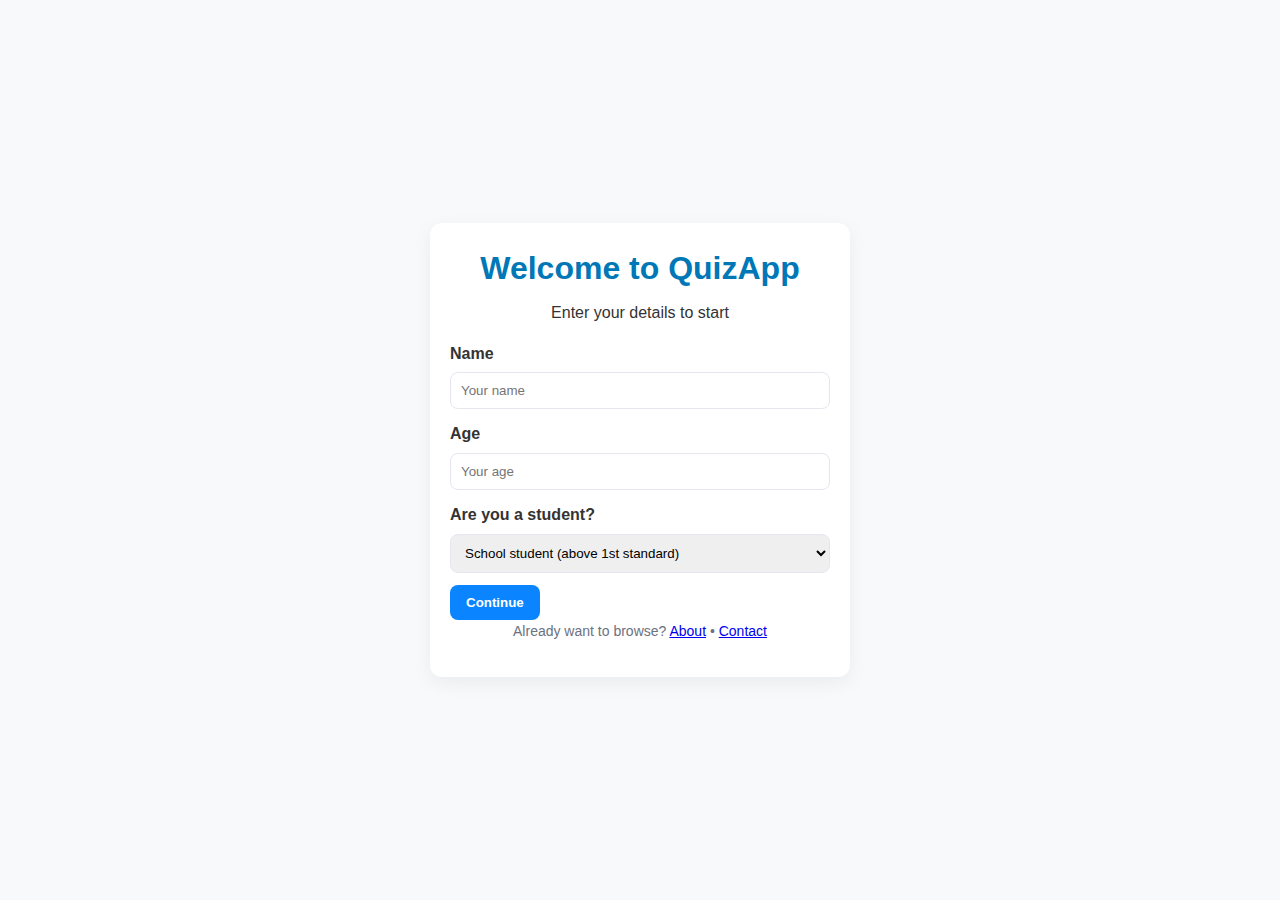
<file: index.html>
<!DOCTYPE html>
<html lang="en">

<head>
  <meta charset="utf-8" />
  <meta name="viewport" content="width=device-width,initial-scale=1" />
  <title>QuizApp — Login</title>
  <link rel="stylesheet" href="style.css">
</head>

<body>
  <main class="centered-page">
    <div class="card login-card">
      <h1>Welcome to QuizApp</h1>
      <p>Enter your details to start</p>

      <form id="loginForm">
        <label>Name
          <input type="text" id="name" required placeholder="Your name" />
        </label>

        <label>Age
          <input type="number" id="age" min="4" required placeholder="Your age" />
        </label>

        <label>Are you a student?
          <select id="level" required>
            <option value="school1">School student (above 1st standard)</option>
            <option value="school5">School student (above 5th standard)</option>
            <option value="college">College student</option>
            <option value="other">Other</option>
          </select>
        </label>

        <button class="btn" type="submit">Continue</button>
      </form>

      <p class="muted">Already want to browse? <a href="about.html">About</a> • <a href="about.html">Contact</a></p>
    </div>
  </main>

  <script>
    document.getElementById('loginForm').addEventListener('submit', function (e) {
      e.preventDefault();
      const name = document.getElementById('name').value.trim();
      const age = document.getElementById('age').value.trim();
      const level = document.getElementById('level').value;
      if (!name || !age) return alert('Please enter name and age.');
      // store user details
      localStorage.setItem('quiz_user', JSON.stringify({ name, age, level }));
      // go to categories
      location.href = 'categories.html';
    });
  </script>
</body>

</html>
</file>
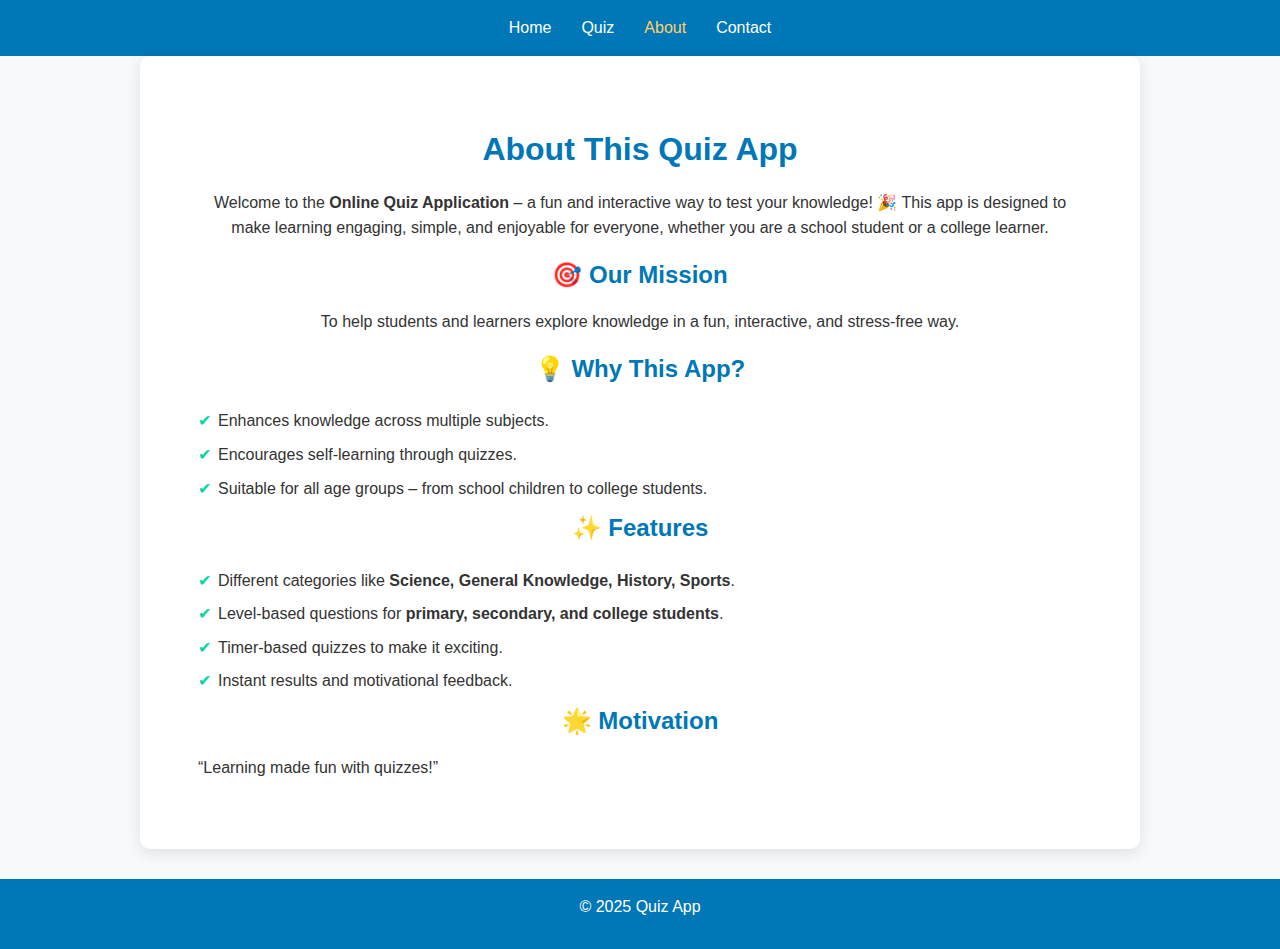
<file: about.html>
<!DOCTYPE html>
<html lang="en">

<head>
  <meta charset="UTF-8">
  <meta name="viewport" content="width=device-width, initial-scale=1.0">
  <title>About - Quiz App</title>
  <link rel="stylesheet" href="style.css">
</head>

<body>
  <!-- Navbar -->
  <header>
    <nav>
      <ul class="navbar">
        <li><a href="index.html">Home</a></li>
        <li><a href="quiz.html">Quiz</a></li>
        <li><a href="about.html" class="active">About</a></li>
        <li><a href="contact.html">Contact</a></li>
      </ul>
    </nav>
  </header>

  <!-- About Section -->
  <section class="about-section">
    <div class="container">
      <h1>About This Quiz App</h1>
      <p>
        Welcome to the <strong>Online Quiz Application</strong> – a fun and interactive way to test your knowledge! 🎉
        This app is designed to make learning engaging, simple, and enjoyable for everyone, whether you are a school
        student or a college learner.
      </p>

      <h2>🎯 Our Mission</h2>
      <p>To help students and learners explore knowledge in a fun, interactive, and stress-free way.</p>

      <h2>💡 Why This App?</h2>
      <ul>
        <li>Enhances knowledge across multiple subjects.</li>
        <li>Encourages self-learning through quizzes.</li>
        <li>Suitable for all age groups – from school children to college students.</li>
      </ul>

      <h2>✨ Features</h2>
      <ul>
        <li>Different categories like <strong>Science, General Knowledge, History, Sports</strong>.</li>
        <li>Level-based questions for <strong>primary, secondary, and college students</strong>.</li>
        <li>Timer-based quizzes to make it exciting.</li>
        <li>Instant results and motivational feedback.</li>

      </ul>



      <h2>🌟 Motivation</h2>
      <blockquote>“Learning made fun with quizzes!”</blockquote>
    </div>
  </section>

  <!-- Footer -->
  <footer>
    <p>© 2025 Quiz App </p>
  </footer>
</body>

</html>
</file>
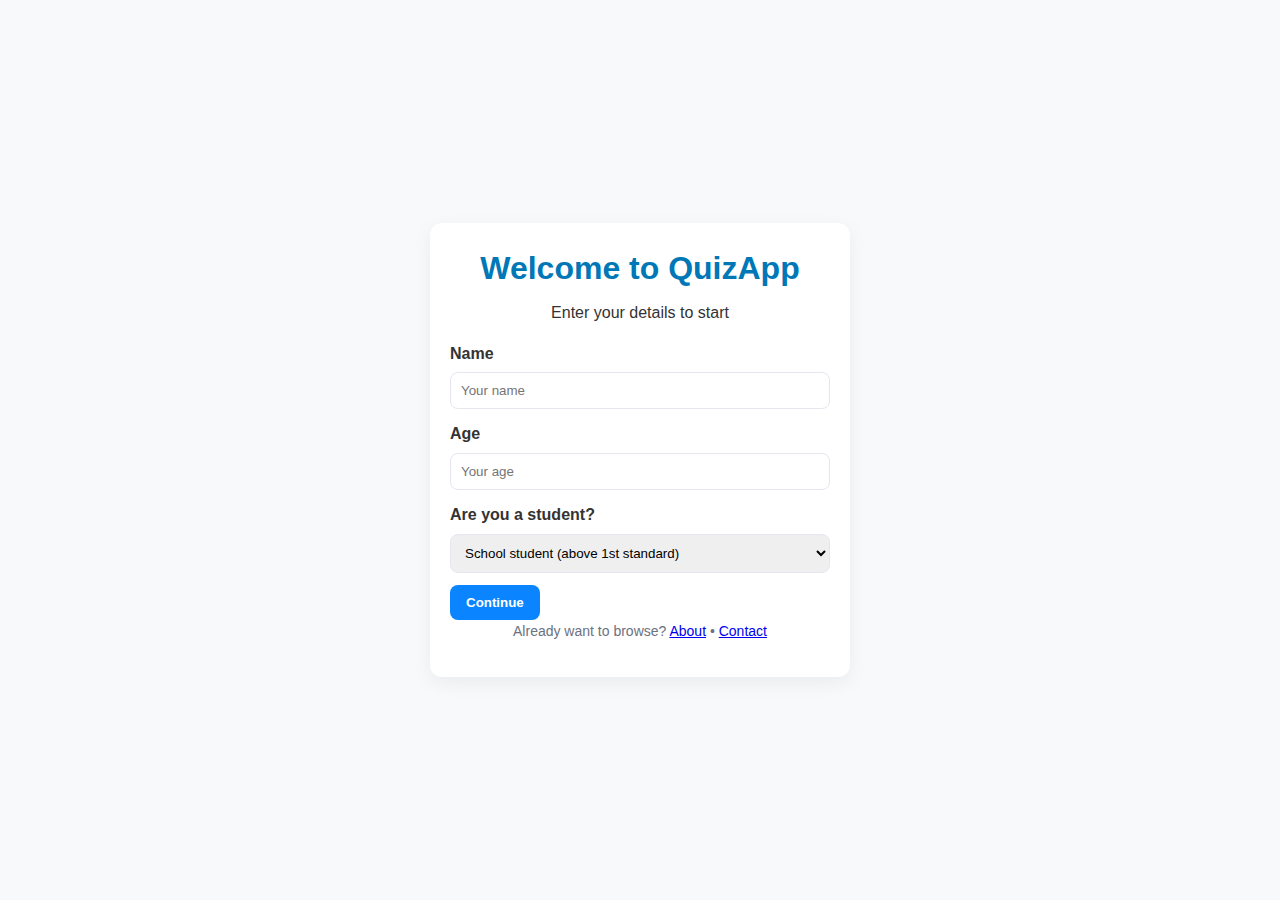
<file: categories.html>
<!DOCTYPE html>
<html lang="en">

<head>
  <meta charset="utf-8" />
  <meta name="viewport" content="width=device-width,initial-scale=1" />
  <title>QuizApp — Categories</title>
  <link rel="stylesheet" href="style.css">
</head>

<body>
  <header class="topbar">
    <h2>QuizApp</h2>
    <nav><a href="index.html">Logout</a> <a href="about.html">About</a></nav>
  </header>

  <main class="container">
    <section class="intro-card">
      <h1>Choose a Category</h1>
      <p id="welcomeText"></p>
    </section>

    <section class="grid categories-grid">
      <button class="card category-btn" data-cat="general">🎉 General Knowledge</button>
      <button class="card category-btn" data-cat="science">🔬 Science</button>
      <button class="card category-btn" data-cat="sports">⚽ Sports</button>
      <button class="card category-btn" data-cat="history">🏛️ History</button>
    </section>
  </main>

  <footer class="footer">© 2025 QuizApp | Made by Student</footer>

  <script>
    const user = JSON.parse(localStorage.getItem('quiz_user') || 'null');
    if (!user) location.href = 'index.html';
    document.getElementById('welcomeText').innerText = `Hello ${user.name} (Age: ${user.age}) — Level: ${user.level}`;

    document.querySelectorAll('.category-btn').forEach(btn => {
      btn.addEventListener('click', () => {
        const cat = btn.dataset.cat;
        localStorage.setItem('quiz_category', cat);
        // store starting timestamp or anything else if needed
        location.href = 'quiz.html';
      });
    });
  </script>
</body>

</html>
</file>
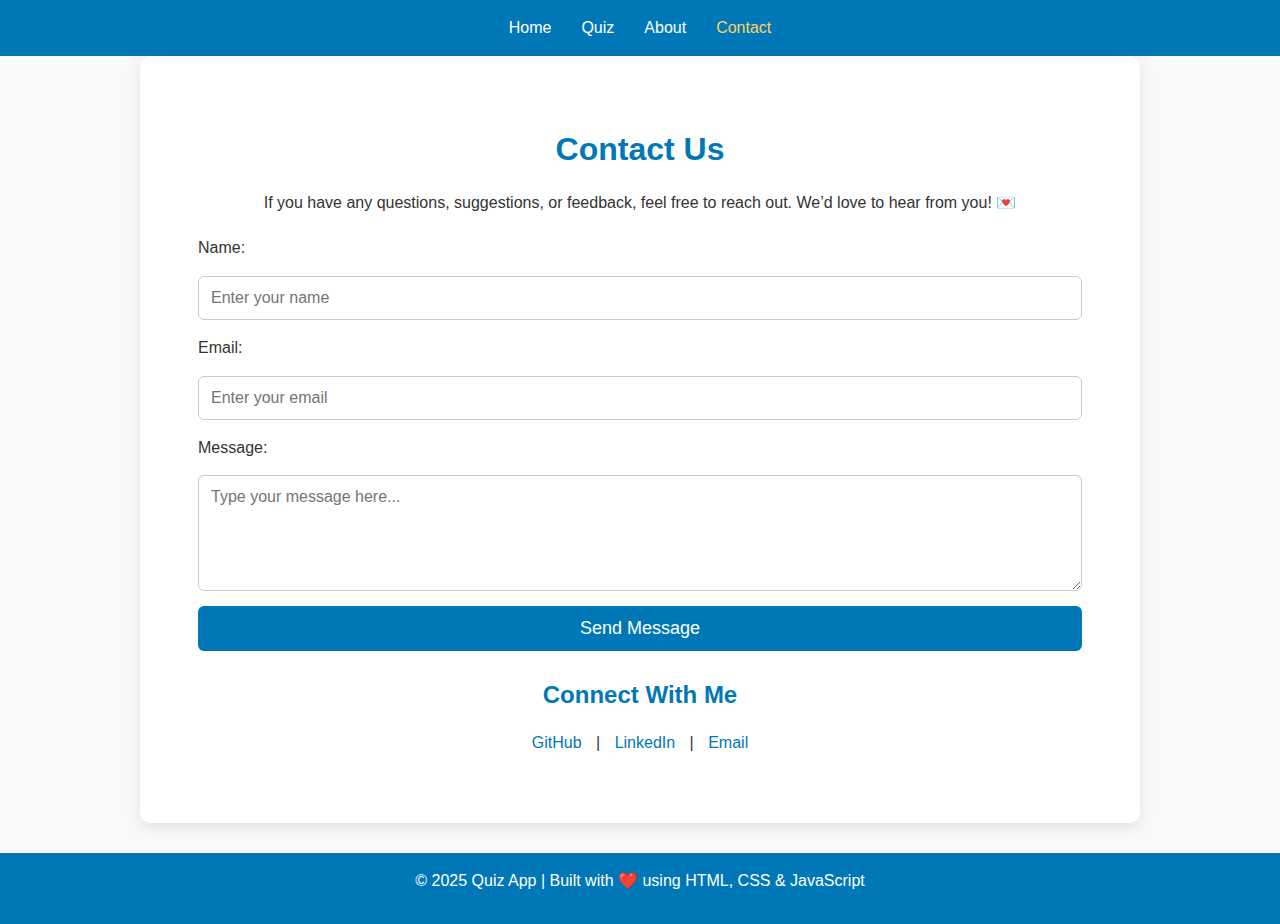
<file: contact.html>
<!DOCTYPE html>
<html lang="en">

<head>
  <meta charset="UTF-8">
  <meta name="viewport" content="width=device-width, initial-scale=1.0">
  <title>Contact - Quiz App</title>
  <link rel="stylesheet" href="style.css">
</head>

<body>
  <!-- Navbar -->
  <header>
    <nav>
      <ul class="navbar">
        <li><a href="index.html">Home</a></li>
        <li><a href="quiz.html">Quiz</a></li>
        <li><a href="about.html">About</a></li>
        <li><a href="contact.html" class="active">Contact</a></li>
      </ul>
    </nav>
  </header>

  <!-- Contact Section -->
  <section class="contact-section">
    <div class="container">
      <h1>Contact Us</h1>
      <p>If you have any questions, suggestions, or feedback, feel free to reach out. We’d love to hear from you! 💌</p>

      <!-- Contact Form -->
      <form id="contactForm">
        <label for="name">Name:</label>
        <input type="text" id="name" name="name" placeholder="Enter your name" required>

        <label for="email">Email:</label>
        <input type="email" id="email" name="email" placeholder="Enter your email" required>

        <label for="message">Message:</label>
        <textarea id="message" name="message" rows="5" placeholder="Type your message here..." required></textarea>

        <button type="submit">Send Message</button>
      </form>

      <!-- Social Links -->
      <div class="social-links">
        <h2>Connect With Me</h2>
        <a href="https://github.com/" target="_blank">GitHub</a> |
        <a href="https://linkedin.com/" target="_blank">LinkedIn</a> |
        <a href="mailto:yourmail@example.com">Email</a>
      </div>
    </div>
  </section>

  <!-- Footer -->
  <footer>
    <p>© 2025 Quiz App | Built with ❤️ using HTML, CSS & JavaScript</p>
  </footer>

  <!-- Script for Form -->
  <script>
    document.getElementById("contactForm").addEventListener("submit", function (e) {
      e.preventDefault();
      alert("Thank you for contacting us! We will get back to you soon.");
      this.reset();
    });
  </script>
</body>

</html>
</file>
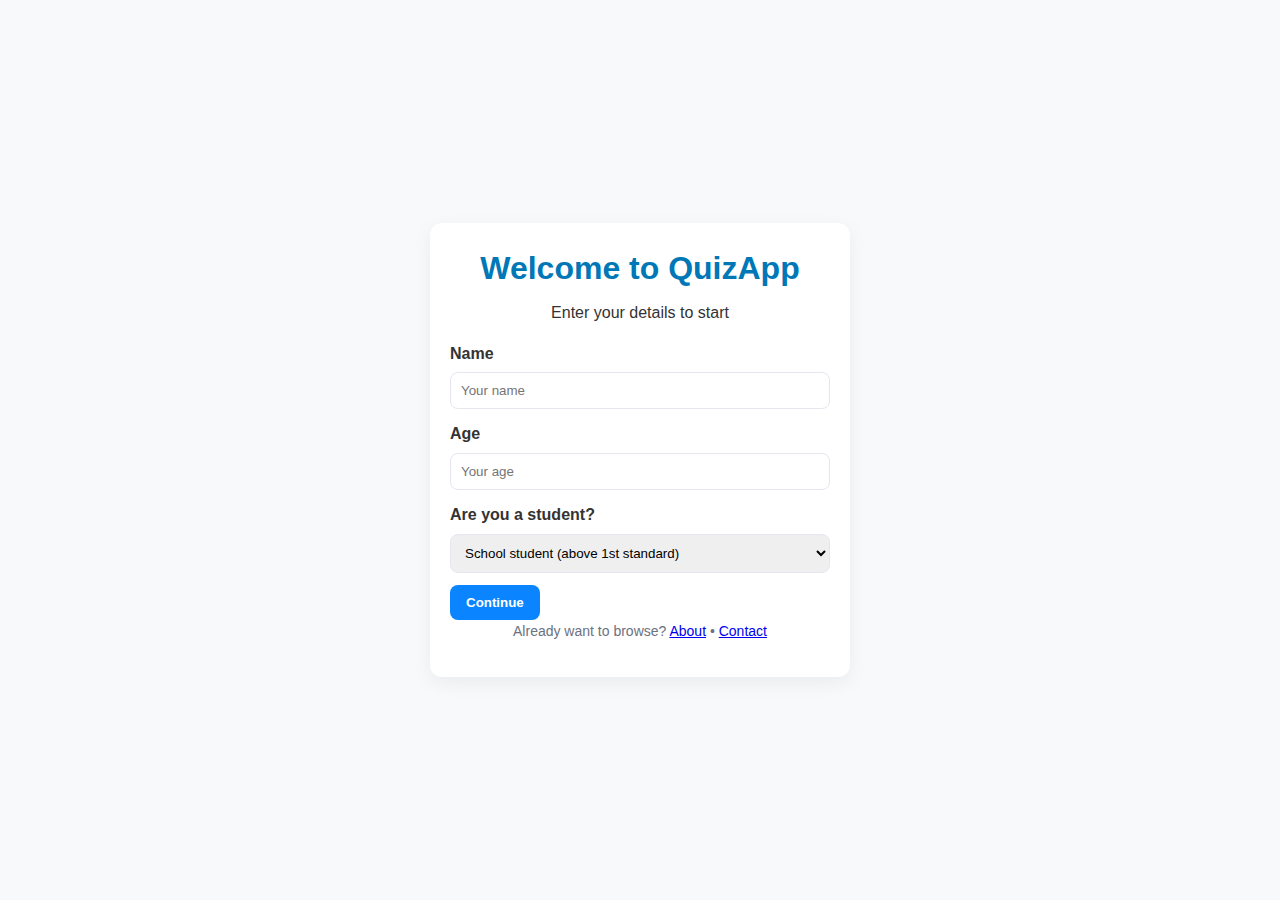
<file: quiz.html>
<!DOCTYPE html>
<html lang="en">

<head>
  <meta charset="utf-8" />
  <meta name="viewport" content="width=device-width,initial-scale=1" />
  <title>QuizApp — Quiz</title>
  <link rel="stylesheet" href="style.css">
</head>

<body>
  <header class="topbar">
    <h2>QuizApp</h2>
    <nav><a href="categories.html">Back</a> <a href="index.html">Logout</a></nav>
  </header>

  <main class="container">
    <section id="userInfo" class="mini-card"></section>

    <section id="quizArea" class="card">
      <div id="progress" class="progress">Question 1 of 10</div>
      <h2 id="question">Loading …</h2>
      <div id="options" class="options"></div>

      <div class="controls">
        <button id="prevBtn" class="btn alt">Previous</button>
        <div class="timer" id="timer">⏰ 30s</div>
        <button id="nextBtn" class="btn">Next</button>
      </div>
    </section>
  </main>

  <footer class="footer">© 2025 QuizApp</footer>

  <script src="script.js"></script>
  <script>
    // initialize quiz when page loaded
    startQuizFromStorage(); // function defined in script.js
  </script>
</body>

</html>
</file>
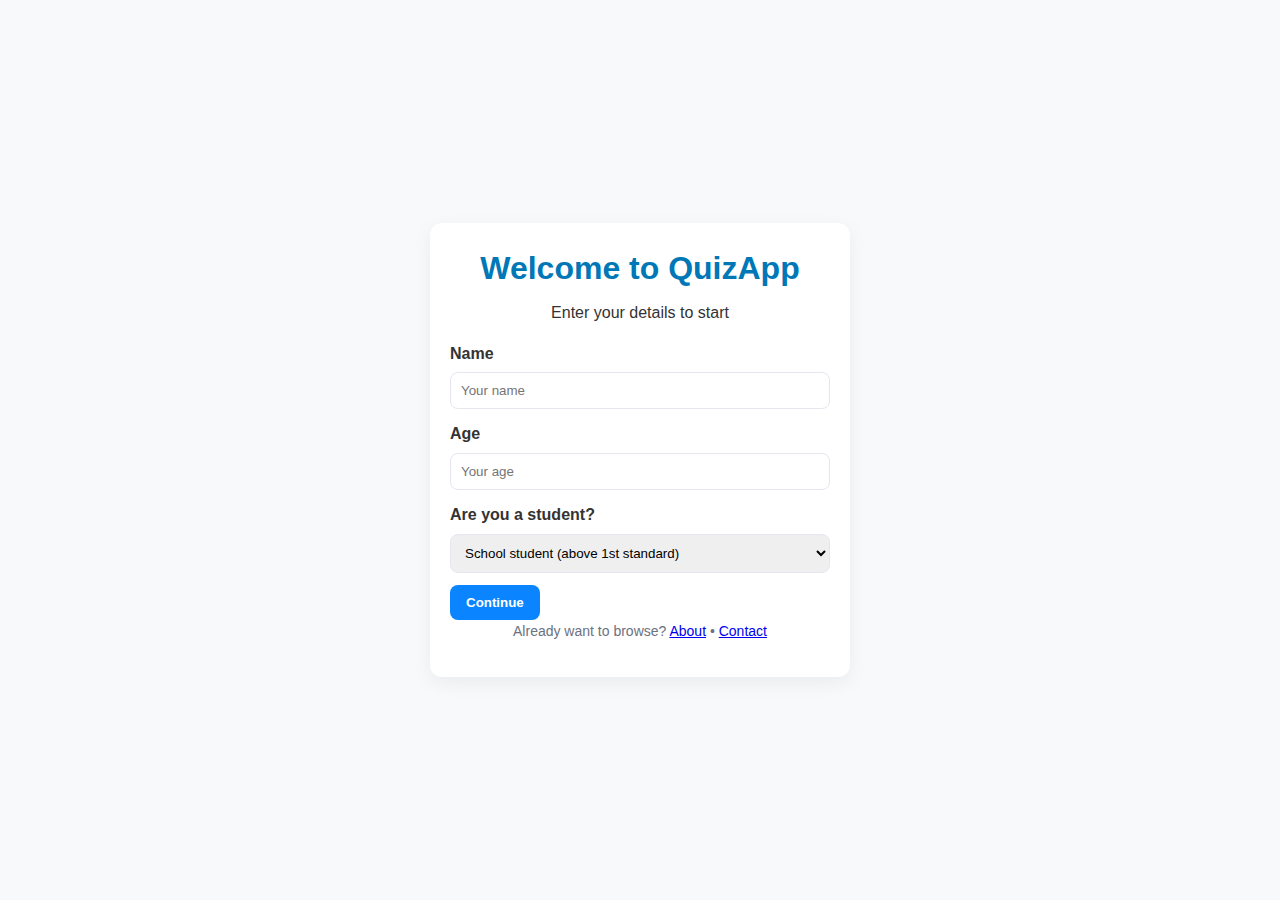
<file: result.html>
<!DOCTYPE html>
<html lang="en">

<head>
  <meta charset="utf-8" />
  <meta name="viewport" content="width=device-width,initial-scale=1" />
  <title>QuizApp — Result</title>
  <link rel="stylesheet" href="style.css">
</head>

<body>
  <header class="topbar">
    <h2>QuizApp</h2>
    <nav><a href="categories.html">Home</a> <a href="index.html">Logout</a></nav>
  </header>

  <main class="container">
    <section class="card result-card">
      <h1>Your Result</h1>
      <p id="scoreText"></p>
      <p id="performance"></p>

      <div id="review"></div>

      <div class="result-actions">
        <button onclick="retry()" class="btn">Retry</button>
        <button onclick="goHome()" class="btn alt">Home</button>
      </div>
    </section>
  </main>

  <footer class="footer">© 2025 QuizApp</footer>

  <script>
    const final = JSON.parse(localStorage.getItem('quiz_final') || 'null');
    if (!final) {
      // if no result, go back
      location.href = 'index.html';
    } else {
      document.getElementById('scoreText').innerText = `You scored ${final.score} / ${final.total}`;
      let msg = 'Keep Practicing!';
      if (final.score === final.total) msg = 'Excellent! 🌟';
      else if (final.score >= Math.ceil(final.total * 0.6)) msg = 'Good Job! 👍';
      document.getElementById('performance').innerText = msg;

      // optionally show answers
      const review = document.getElementById('review');
      review.innerHTML = '<h3>Review</h3>';
      final.answers.forEach((a, i) => {
        const div = document.createElement('div');
        div.className = 'review-item';
        div.innerHTML = `<strong>Q${i + 1}:</strong> ${a.q}
          <br><span class="${a.correct ? 'correct' : 'wrong'}">Your: ${a.y}</span>
          <span class="muted"> • Correct: ${a.c}</span>`;
        review.appendChild(div);
      });
    }

    function retry() {
      // go back to categories to reselect or restart same
      location.href = 'categories.html';
    }
    function goHome() { location.href = 'index.html'; }
  </script>
</body>

</html>
</file>
<file: style.css>
:root {
  --bg: #f6f8fb;
  --card: #fff;
  --primary: #0b84ff;
  --accent: #22c55e;
  --muted: #6b7280;
  --radius: 12px;
}

* {
  box-sizing: border-box
}

body {
  margin: 0;
  font-family: Inter, Arial, Helvetica, sans-serif;
  background: var(--bg);
  color: #111
}

.topbar {
  display: flex;
  justify-content: space-between;
  align-items: center;
  padding: 12px 20px;
  background: #0b3d91;
  color: #fff
}

.topbar a {
  color: #fff;
  margin-left: 12px;
  text-decoration: none
}

.container {
  max-width: 980px;
  margin: 28px auto;
  padding: 0 18px
}

.centered-page {
  min-height: 100vh;
  display: flex;
  align-items: center;
  justify-content: center;
  padding: 20px
}

.card {
  background: var(--card);
  border-radius: var(--radius);
  padding: 20px;
  box-shadow: 0 6px 20px rgba(12, 18, 35, 0.06)
}

.login-card {
  width: 100%;
  max-width: 420px;
  text-align: left
}

.login-card h1 {
  margin-bottom: 6px
}

.login-card label {
  display: block;
  margin: 12px 0;
  font-weight: 600
}

.login-card input,
.login-card select {
  width: 100%;
  padding: 10px;
  border-radius: 8px;
  border: 1px solid #e6e6ef;
  margin-top: 6px
}

.btn {
  background: var(--primary);
  color: #fff;
  border: none;
  padding: 10px 16px;
  border-radius: 8px;
  cursor: pointer;
  font-weight: 600
}

.btn.alt {
  background: #fff;
  color: var(--primary);
  border: 1px solid #ddd
}

.muted {
  color: var(--muted);
  font-size: 14px
}

.grid {
  display: grid
}

.categories-grid {
  grid-template-columns: repeat(auto-fit, minmax(220px, 1fr));
  gap: 16px;
  margin-top: 16px
}

.category-btn {
  padding: 28px;
  border-radius: 12px;
  border: none;
  cursor: pointer;
  background: linear-gradient(180deg, #fff, #f6f9ff);
  box-shadow: 0 8px 20px rgba(8, 14, 25, 0.05);
  font-size: 18px
}

.mini-card {
  margin-bottom: 12px;
  padding: 12px;
  background: #fff;
  border-radius: 10px;
  box-shadow: 0 6px 18px rgba(2, 6, 23, 0.04)
}

.options {
  margin-top: 12px;
  display: flex;
  flex-direction: column;
  gap: 10px
}

.options button {
  padding: 12px;
  border-radius: 10px;
  border: 1px solid #e6e6ef;
  background: #fff;
  cursor: pointer;
  text-align: left
}

.options button:hover {
  background: #f0f7ff
}

.controls {
  display: flex;
  align-items: center;
  justify-content: space-between;
  margin-top: 16px
}

.progress {
  font-weight: 700;
  color: var(--muted)
}

.timer {
  font-weight: 700
}

.footer {
  padding: 12px;
  text-align: center;
  color: #666;
  margin-top: 36px
}

.result-card .review-item {
  border-top: 1px dashed #eee;
  padding: 10px 0
}

.correct {
  color: var(--accent);
  font-weight: 700
}

.wrong {
  color: #e54848;
  font-weight: 700
}

@media(max-width:620px) {
  .controls {
    flex-direction: column;
    gap: 10px
  }
}

/* ===== Global Reset ===== */
* {
  margin: 0;
  padding: 0;
  box-sizing: border-box;
  font-family: "Poppins", sans-serif;
}

body {
  background: #f8f9fa;
  color: #333;
  line-height: 1.6;
}

/* ===== Navbar ===== */
header {
  background: #0077b6;
  padding: 15px 0;
}

.navbar {
  list-style: none;
  display: flex;
  justify-content: center;
  flex-wrap: wrap;
}

.navbar li {
  margin: 0 15px;
}

.navbar a {
  color: #fff;
  text-decoration: none;
  font-weight: 500;
  transition: color 0.3s ease;
}

.navbar a:hover,
.navbar a.active {
  color: #ffd166;
}

/* ===== Sections ===== */
section {
  padding: 50px 20px;
  max-width: 1000px;
  margin: auto;
}

h1,
h2,
h3 {
  color: #0077b6;
  margin-bottom: 15px;
  text-align: center;
}

p {
  margin-bottom: 15px;
  text-align: center;
}

/* ===== About Section ===== */
.about-section {
  background: #fff;
  border-radius: 10px;
  padding: 40px;
  box-shadow: 0 4px 15px rgba(0, 0, 0, 0.1);
}

.about-section ul {
  list-style: none;
  margin-top: 20px;
}

.about-section li {
  margin: 8px 0;
  padding-left: 20px;
  position: relative;
}

.about-section li::before {
  content: "✔";
  position: absolute;
  left: 0;
  color: #06d6a0;
}

/* ===== Contact Section ===== */
.contact-section {
  background: #fff;
  border-radius: 10px;
  padding: 40px;
  box-shadow: 0 4px 15px rgba(0, 0, 0, 0.1);
}

.contact-section form {
  display: flex;
  flex-direction: column;
  gap: 15px;
  margin-top: 20px;
}

.contact-section input,
.contact-section textarea {
  padding: 12px;
  border: 1px solid #ccc;
  border-radius: 6px;
  font-size: 16px;
  width: 100%;
}

.contact-section button {
  padding: 12px;
  background: #0077b6;
  border: none;
  color: white;
  font-size: 18px;
  border-radius: 6px;
  cursor: pointer;
  transition: 0.3s;
}

.contact-section button:hover {
  background: #023e8a;
}

.social-links {
  text-align: center;
  margin-top: 25px;
}

.social-links a {
  margin: 0 10px;
  color: #0077b6;
  font-weight: 500;
  text-decoration: none;
}

.social-links a:hover {
  color: #023e8a;
  text-decoration: underline;
}

/* ===== Footer ===== */
footer {
  background: #0077b6;
  color: #fff;
  text-align: center;
  padding: 15px;
  margin-top: 30px;
}

/* ===== Responsive Design ===== */
@media (max-width: 768px) {
  .navbar {
    flex-direction: column;
  }

  section {
    padding: 30px 15px;
  }
}
</file>
